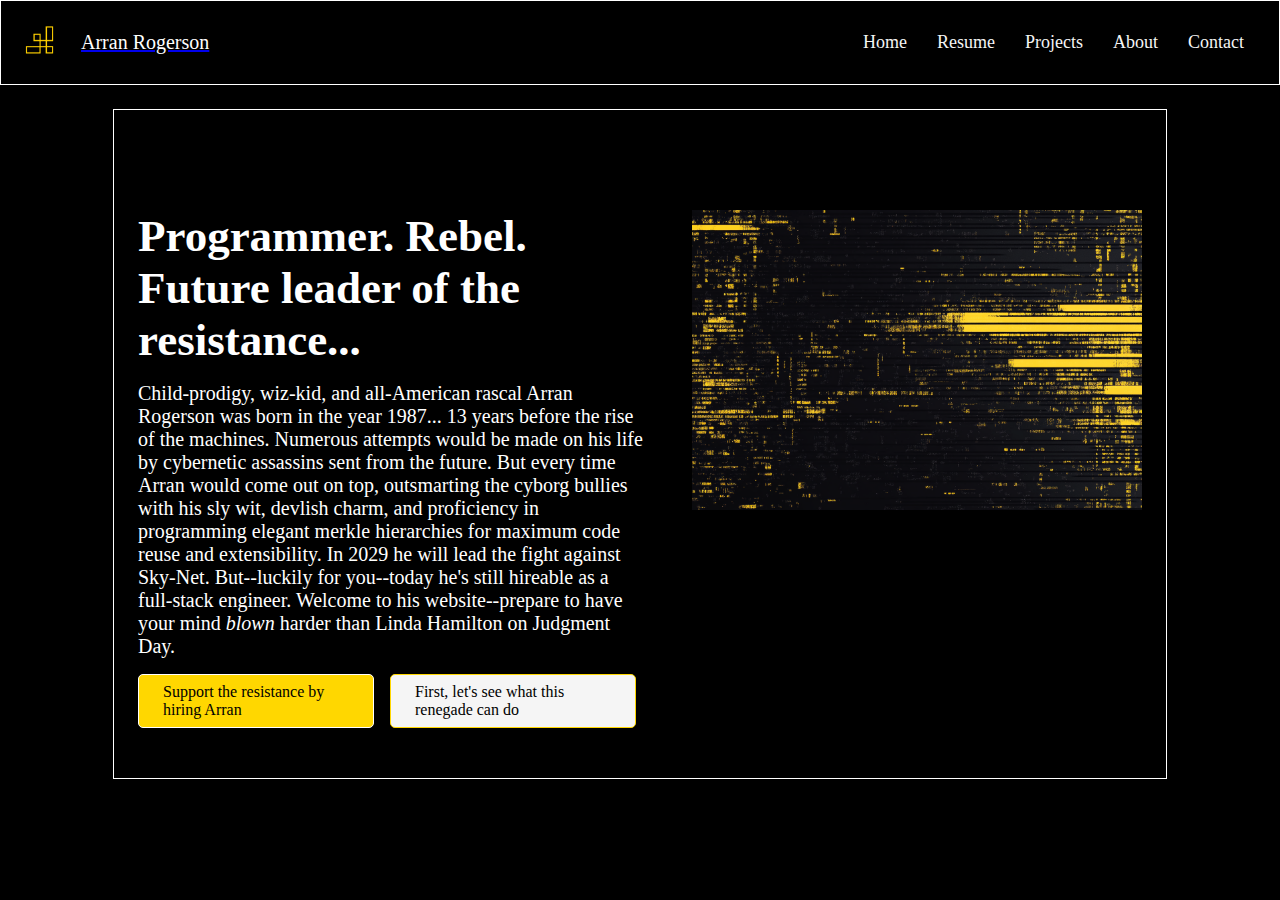
<file: index.html>
<!DOCTYPE html>
<html lang="en">
  <head>
    <meta charset="utf-8">
    <meta name="viewport" content="width=device-width, initial-scale=1">
    <title>Arran Rogerson</title>
    <link rel="stylesheet" href="./style.css">
  </head>
  <body>

  	<!-- navbar -->
	<nav class="navbar">
        <a href="./index.html" class="logo-container">
        	<img src="./assets/logo2.svg" alt="Arran Logo" class="logo">
        	<span class="nav-title">Arran Rogerson</span>
        </a>
		<ul class="nav-links">
			<li><a href="./index.html">Home</a></li>
			<li><a href="./resume.html">Resume</a></li>
			<li><a href="./projects.html">Projects</a></li>
			<li><a href="./about.html">About</a></li>
			<li><a href="./contact.html">Contact</a></li>
		</ul>
	</nav>

	<!-- left-aligned hero with image -->
	<div class="hero-container">
	    <div class="hero-sub-container">
	      <div class="hero-img-container">
	        <img src="./assets/heroimg.png" class="hero-img" alt="">
	      </div>
	      <div class="hero-text">
	        <h1 class="hero-h1">Programmer. Rebel. Future leader of the resistance...</h1>
	        <p class="lead">Child-prodigy, wiz-kid, and all-American rascal Arran Rogerson was born in the year 1987... 13 years before the rise of the machines. Numerous attempts would be made on his life by cybernetic assassins sent from the future. But every time Arran would come out on top, outsmarting the cyborg bullies with his sly wit, devlish charm, and proficiency in programming elegant merkle hierarchies for maximum code reuse and extensibility. In 2029 he will lead the fight against Sky-Net. But--luckily for you--today he's still hireable as a full-stack engineer. Welcome to his website--prepare to have your mind <em>blown</em> harder than Linda Hamilton on Judgment Day.</p>
	        <div class="hero-button-container">
	          <a href="./contact.html" class="button-primary">Support the resistance by hiring Arran</a>
	          <a href="./projects.html" class="button-secondary">First, let's see what this renegade can do</a>
	        </div>
	      </div>
	    </div>
	</div>

  </body>
</html>
</file>
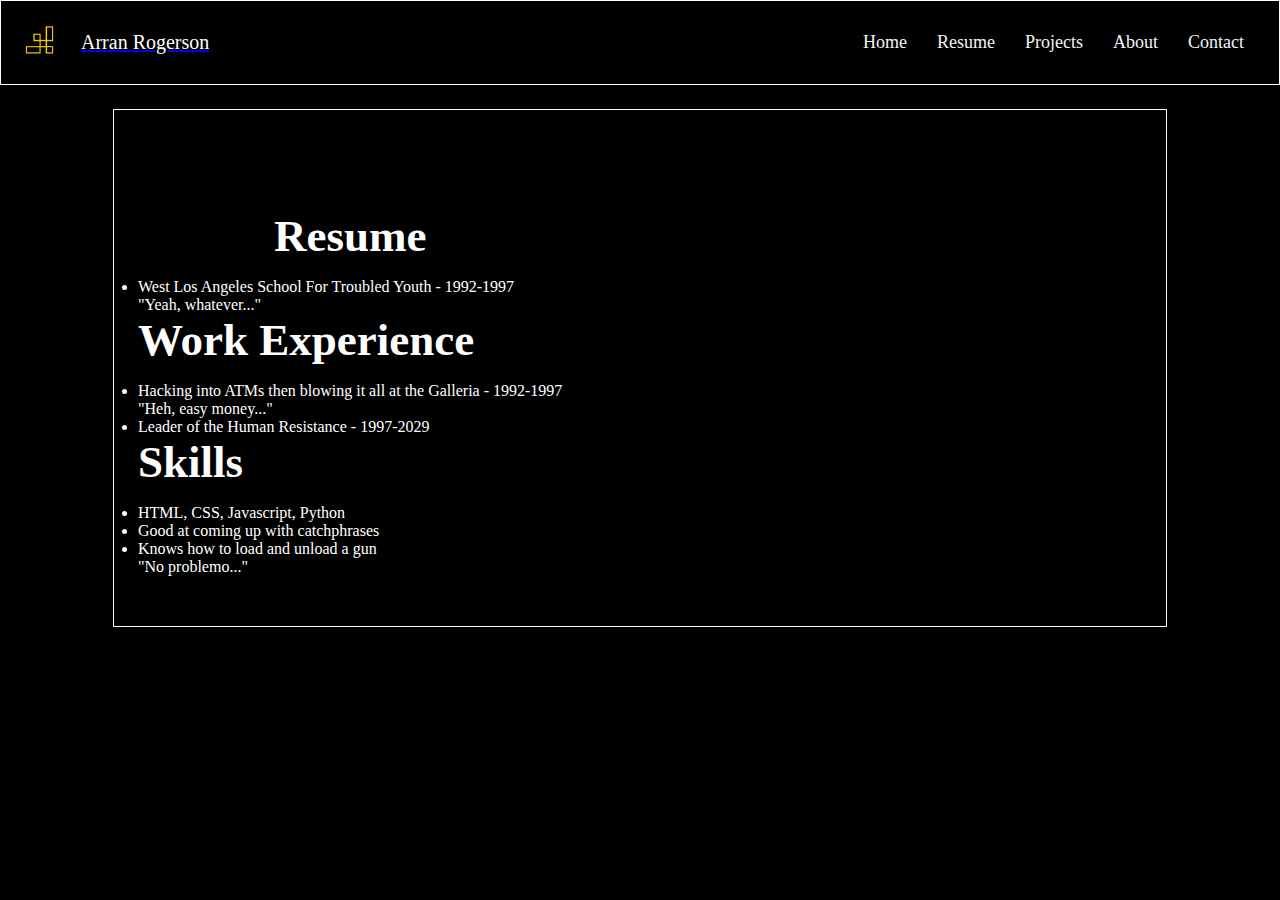
<file: resume.html>
<!doctype html>
<html lang="en">
  <head>
    <meta charset="utf-8">
    <meta name="viewport" content="width=device-width, initial-scale=1">
    <title>Arran Rogerson</title>
    <link rel="stylesheet" href="./style.css">
  </head>
  <body>

	  <!-- navbar -->
		<nav class="navbar">
	        <a href="./index.html" class="logo-container">
	        	<img src="./assets/logo2.svg" alt="Company Logo" class="logo">
	        	<span class="nav-title">Arran Rogerson</span>
	        </a>
			<ul class="nav-links">
				<li><a href="./index.html">Home</a></li>
				<li><a href="./resume.html">Resume</a></li>
				<li><a href="./projects.html">Projects</a></li>
				<li><a href="./about.html">About</a></li>
				<li><a href="./contact.html">Contact</a></li>
			</ul>
		</nav>

		<!-- A resume page that lists your education, work experience, skills, and other relevant information (you can link to Capstone project 1). -->
		<!-- left-aligned hero with image -->
		<div class="hero-container">
		    <div class="hero-sub-container">
		      <div class="resume-text">

		        <h1 class="hero-h1" style="text-align: center;">Resume</h1>
		        <ul>
		        	<li>West Los Angeles School For Troubled Youth - 1992-1997</li>
		        </ul>
		        <p class="description">"Yeah, whatever..."</p>
		        
		        <h1 class="hero-h1">Work Experience</h1>
		        <ul>
		        	<li>Hacking into ATMs then blowing it all at the Galleria - 1992-1997</li>
		        <p class="description">"Heh, easy money..."</p>
		        	<li>Leader of the Human Resistance - 1997-2029</li>
		        </ul>

		        <h1 class="hero-h1">Skills</h1>
		        <ul>
		        	<li>HTML, CSS, Javascript, Python</li>
		        	<li>Good at coming up with catchphrases</li>
		        	<li>Knows how to load and unload a gun</li>
		        <p class="description">"No problemo..."</p>
		      	</ul>

		      </div>
		    </div>
		</div>

  </body>
</html>
</file>
<file: style.css>
/* General Reset */
* {
	margin: 0;
	padding: 0;
	box-sizing: border-box;
}

html {
	background-color: black;
}

/* Navbar */

.navbar {
	display: flex;
	justify-content: space-between;
	align-items: center;
	background-color: black;
	padding: 15px 20px;
	border: 1px solid white;
}

.logo-container {
	display: flex;	
}

.logo {
    width: 40px;
    height: auto;
}

.nav-title {
	text-decoration: none;
	font-size: 20px;
	color: white;
	padding: 15px 20px;
}

.nav-links {
	list-style-type: none;
	display: flex;
}

.nav-links li {
	margin: 0 15px;
}

.nav-links a {
	text-decoration: none;
	color: whitesmoke;
	font-size: 18px;
	transition: color 0.3s;
}

.nav-links a:hover {
	color: gold;
}

/* Home */

.hero-container {
	margin: 0px 65px;
	padding: 24px 48px;
	background-color: black;
}

.hero-sub-container {
	display: flex;
	background-color: black;
	padding: 50px 0px;
	border: 1px solid white;
	margin: 0px 0px;
}

.hero-img-container {
	margin: 50px 0 0 0;
	padding: 0 24px;
	order: 1;
}

.hero-img {
	width: auto;
	height: 300px;
}

.hero-text {
	margin: 50px 0 0 0;
	padding: 0 24px;
	color: white;
}

.hero-h1 {
	margin: 0 0 16px 0;
	font-size: 45px;
}

.lead {
	margin: 0 0 16px 0;
	font-size: 20px;
}

.hero-button-container {
	display: flex;
	justify-content: center;
	gap: 8px;
}

.button-primary {
	font-family: serif;
	background-color: gold;
	color: black;
	margin: 0 8px 0 0;
	border: 1px solid white;
	padding: 8px 24px;
	border-radius: 5px;
	text-decoration: none;
}

.button-secondary {
	font-family: serif;
	background-color: whitesmoke;
	color: black;
	margin: 0 8px 0 0;
	border: 1px solid gold;
	padding: 8px 24px;
	border-radius: 5px;
	text-decoration: none;
}

/* Resume */

.resume-text {
	color: white;
	margin: 50px 0 0 0;
	padding: 0 24px;
}

/* course workspace */
.invisible {
	visibility: hidden;
}
</file>
